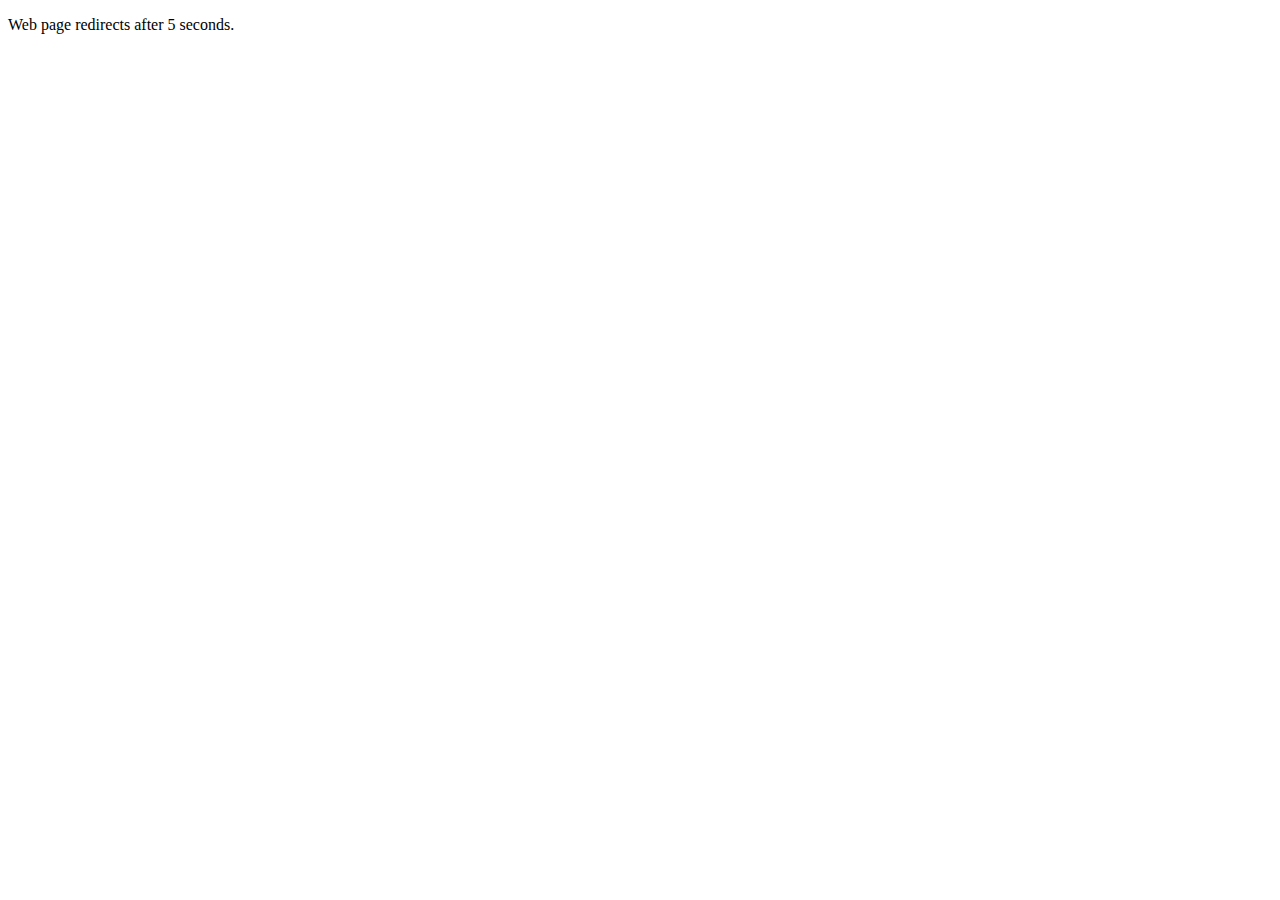
<file: index.html>
<!DOCTYPE html>
<html>
   <body>
      <script>
         setTimeout(function(){
            window.location.href = 'https://sampindo.id';
         }, 5000);
      </script>
      <p>Web page redirects after 5 seconds.</p>
   </body>
</html>
</file>
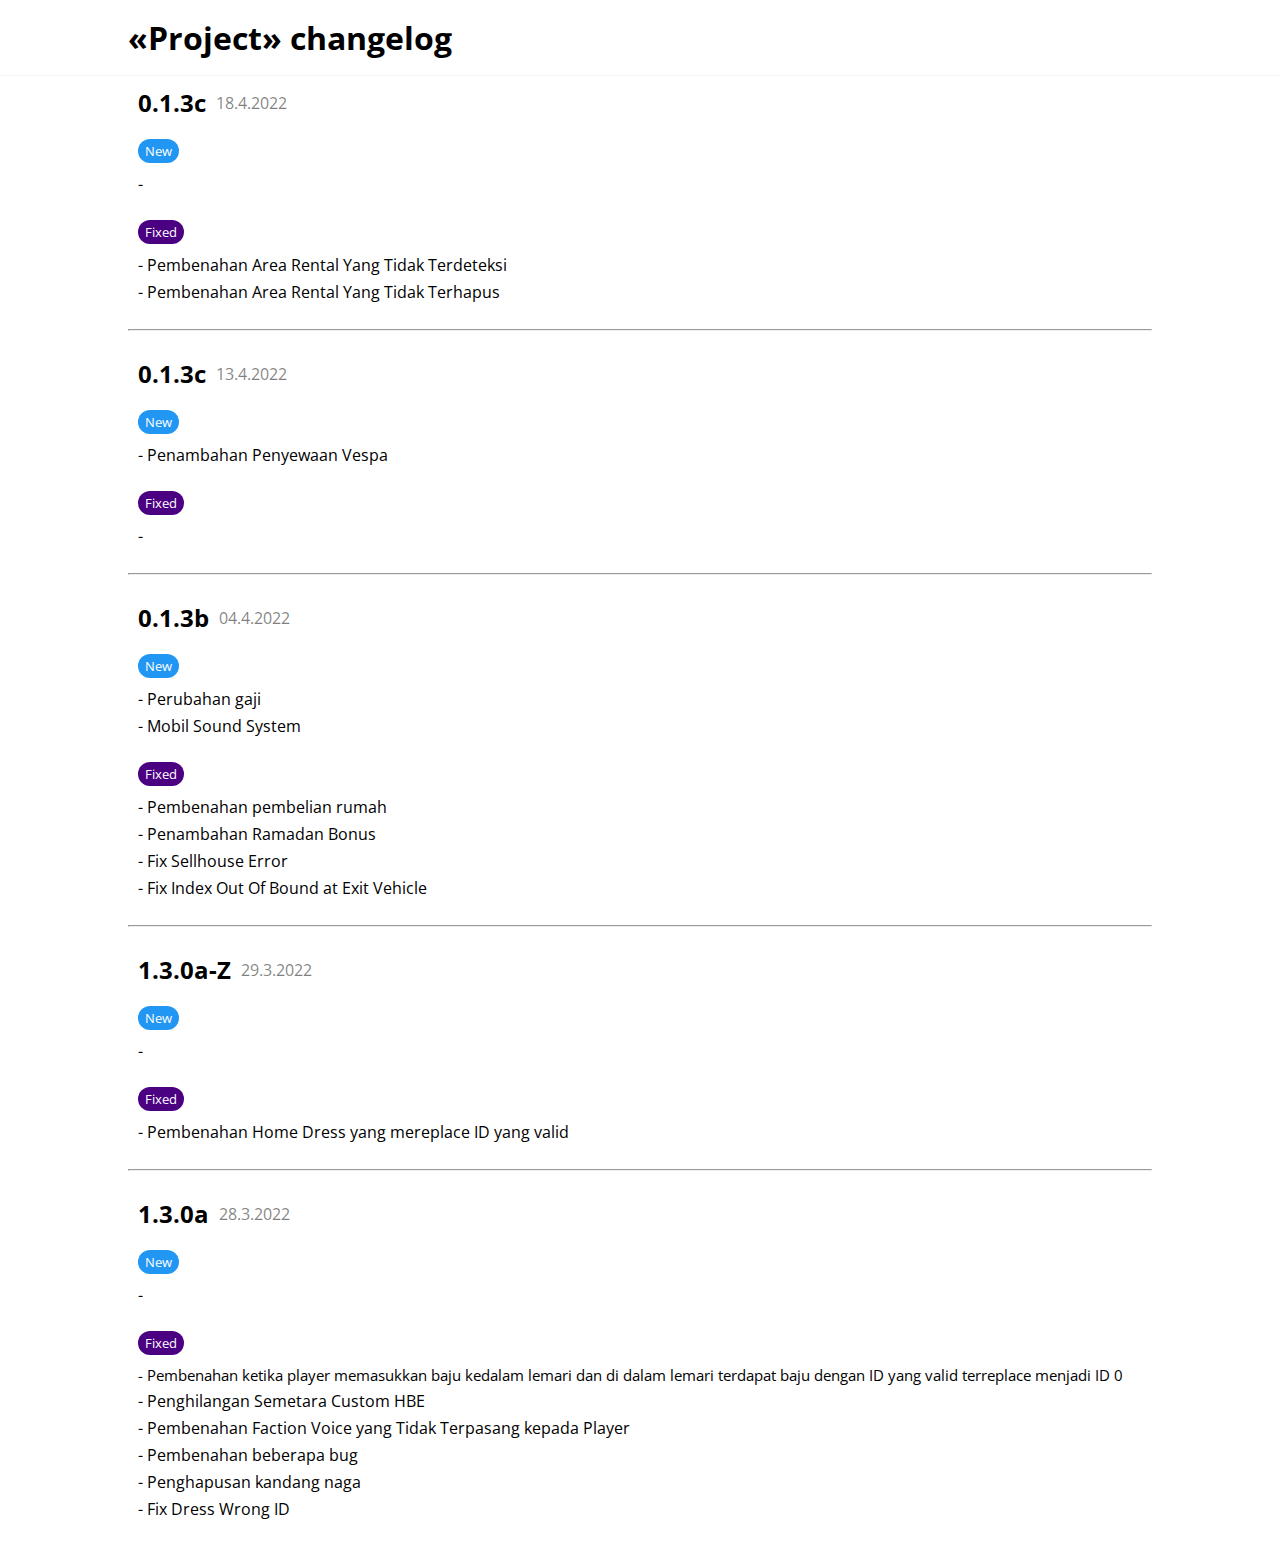
<file: v1/index.html>
<html>
    <head>
        <title>
            SAMPINDO SAMP V1 Changelog
        </title>
        <link rel="stylesheet" href="index.css">
    </head>
    <body>
        <header class="-fixed">
            <h1>«Project» changelog</h1>
        </header>
        <div class="wrap-content">
            <article class="changelog">
                <section class="version -planned">
                    <div class="header">
                    <h2 class="version-num">0.1.3c</h2>
                    <time class="datetime" datetime="18-04-2022">18.4.2022</time>
                    </div>
                    <section>
                    <div class="label -s -blue">New</div>
                    <ul>
                        <li>-</li>
                    </ul>
                    </section>
                    <section>
                    <div class="label -s -bg" style="background: indigo;">Fixed</div>
                    <ul>
                        <li>- Pembenahan Area Rental Yang Tidak Terdeteksi</li>
                        <li>- Pembenahan Area Rental Yang Tidak Terhapus</li>
                    </ul>
                    </section>
                </section>
            </article>
            <hr/>
            <article class="changelog">
                <section class="version -planned">
                    <div class="header">
                    <h2 class="version-num">0.1.3c</h2>
                    <time class="datetime" datetime="13-04-2022">13.4.2022</time>
                    </div>
                    <section>
                    <div class="label -s -blue">New</div>
                    <ul>
                        <li>- Penambahan Penyewaan Vespa</li>
                    </ul>
                    </section>
                    <section>
                    <div class="label -s -bg" style="background: indigo;">Fixed</div>
                    <ul>
                        <li>-</li>
                    </ul>
                    </section>
                </section>
            </article>
            <hr/>
            <article class="changelog">
                <section class="version -planned">
                    <div class="header">
                    <h2 class="version-num">0.1.3b</h2>
                    <time class="datetime" datetime="04-04-2022">04.4.2022</time>
                    </div>
                    <section>
                    <div class="label -s -blue">New</div>
                    <ul>
                        <li>- Perubahan gaji</li>
                        <li>- Mobil Sound System</li>
                    </ul>
                    </section>
                    <section>
                    <div class="label -s -bg" style="background: indigo;">Fixed</div>
                    <ul>
                        <li>- Pembenahan pembelian rumah</li>
                        <li>- Penambahan Ramadan Bonus </li>
                        <li>- Fix Sellhouse Error</li>
                        <li>- Fix Index Out Of Bound at Exit Vehicle</li>
                    </ul>
                    </section>
                </section>
            </article>
            <hr/>
            <article class="changelog">
                <section class="version -planned">
                    <div class="header">
                    <h2 class="version-num">1.3.0a-Z</h2>
                    <time class="datetime" datetime="29-03-2022">29.3.2022</time>
                    </div>
                    <section>
                    <div class="label -s -blue">New</div>
                    <ul>
                        <li>-</li>
                    </ul>
                    </section>
                    <section>
                    <div class="label -s -bg" style="background: indigo;">Fixed</div>
                    <ul>
                        <li>- Pembenahan Home Dress yang mereplace ID yang valid </li>
                    </ul>
                    </section>
                </section>
            </article>
            <hr/>
            <article class="changelog">
            <section class="version -planned">
                <div class="header">
                <h2 class="version-num">1.3.0a</h2>
                <time class="datetime" datetime="28-03-2022">28.3.2022</time>
                </div>
                <section>
                <div class="label -s -blue">New</div>
                <ul>
                    <li>-</li>
                </ul>
                </section>
                <section>
                <div class="label -s -bg" style="background: indigo;">Fixed</div>
                <ul>
                    <li style="font-size: 15;">- Pembenahan ketika player memasukkan baju kedalam lemari dan di dalam lemari terdapat baju dengan ID yang valid terreplace menjadi ID 0</li>
                    <li>- Penghilangan Semetara Custom HBE</li>
                    <li>- Pembenahan Faction Voice yang Tidak Terpasang kepada Player</li>
                    <li>- Pembenahan beberapa bug </li>
                    <li>- Penghapusan kandang naga </li>
                    <li>- Fix Dress Wrong ID </li>
                </ul>
                </section>
            </section>
            </article>
        </div>
    </body>
</html>
</file>
<file: v1/index.css>
@charset "UTF-8";
 @import url('https://fonts.googleapis.com/css?family=Lato:400,400i,700,700i|Open+Sans:400,400i,600,600i,700,700i|Roboto+Slab:300,400,700&subset=cyrillic');
 html {
	 box-sizing: border-box;
}
 *::before, *, *::after {
	 box-sizing: inherit;
	 margin: 0;
	 padding: 0;
}
 body {
	 font-family: 'Open Sans', sans-serif;
}
 img.emoji {
	 height: 1em;
	 width: 1em;
	 margin: 0 0.05em 0 0.1em;
	 vertical-align: -0.1em;
}
 header {
	 border-bottom: 1px solid #f3f3f3;
	 padding: 1rem;
}
 header.-fixed {
	 position: fixed;
	 top: 0;
	 width: 100%;
	 background: white;
	 z-index: 1;
}
 header > * {
	 max-width: 1024px;
	 margin: 0 auto;
}
 header.-fixed + .wrap-content {
	 padding-top: 60px;
}
 .wrap-content {
	 overflow-y: auto;
	 min-height: calc(100vh - 64px);
	 max-width: 1024px;
	 margin: 0 auto;
}
 article {
	 padding: 10px;
}
 article header {
	 border-bottom: 1px solid #f3f3f3;
	 padding: 1rem 0;
}
 article section.version {
	 margin: 1rem 0;
}
 article section.version .header {
	 position: relative;
	 display: flex;
	 align-items: center;
}
 article section.version .header .version-num.-planned {
	 color: rgba(0, 0, 0, .3);
}
 article section.version .header .version-num.-labelled {
	 display: inline-flex;
	 padding: 0 4px;
	 border: 2px solid rgba(0, 0, 0, .5);
	 background: transparent;
	 border-radius: 5px;
	 align-items: center;
	 justify-content: center;
}
 article section.version .header .version-num.-deprecated {
	 display: inline-flex;
	 padding: 0 4px;
	 border: 2px solid transparent;
	 color: white;
	 background: #4d4d4d;
	 border-radius: 5px;
	 align-items: center;
	 justify-content: center;
}
 article section.version .header .version-num.-declined {
	 display: inline-flex;
	 padding: 0 4px;
	 border: 2px solid rgba(0, 0, 0, .3);
	 color: rgba(0, 0, 0, .5);
	 background: transparent;
	 border-radius: 5px;
	 align-items: center;
	 justify-content: center;
	 text-decoration: line-through;
}
 article section.version .header .datetime {
	 margin: 0 0 0 10px;
	 color: rgba(0, 0, 0, .5);
}
 article section.version .header > *:not(:first-child) {
	 margin: 0 0 0 10px;
}
 article section.version .label, article section.version .label-inline {
	 display: inline-flex;
	 padding: 4px 10px;
	 margin: 20px 0 5px 0;
	 border: 1px solid transparent;
	 color: white;
	 background: #bababa;
	 border-radius: 9999px;
	 align-items: center;
	 justify-content: center;
}
 article section.version .label.-s, article section.version .label-inline.-s {
	 padding: 2px 6px;
	 font-size: 10pt;
}
 article section.version .label.-m, article section.version .label-inline.-m {
	 padding: 4px 10px;
	 font-size: 12pt;
}
 article section.version .label.-l, article section.version .label-inline.-l {
	 padding: 6px 14px;
	 font-size: 14pt;
}
 article section.version .label.-yellow, article section.version .label-inline.-yellow {
	 color: black;
	 background: #fdd835;
}
 article section.version .label.-blue, article section.version .label-inline.-blue {
	 color: white;
	 background: #2196f3;
}
 article section.version .label.-green, article section.version .label-inline.-green {
	 color: white;
	 background: #4caf50;
}
 article section.version .label.-orange, article section.version .label-inline.-orange {
	 color: white;
	 background: #ff9800;
}
 article section.version .label.-red, article section.version .label-inline.-red {
	 color: white;
	 background: #f44336;
}
 article section.version .label.-ghost, article section.version .label-inline.-ghost {
	 background: transparent;
	 border: 2px solid #bababa;
	 color: #bababa;
	 font-weight: 600;
}
 article section.version .label.-ghost.-yellow, article section.version .label-inline.-ghost.-yellow {
	 color: black;
	 border-color: #fdd835;
}
 article section.version .label.-ghost.-blue, article section.version .label-inline.-ghost.-blue {
	 color: #2196f3;
	 border-color: #2196f3;
}
 article section.version .label.-ghost.-green, article section.version .label-inline.-ghost.-green {
	 color: #4caf50;
	 border-color: #4caf50;
}
 article section.version .label.-ghost.-orange, article section.version .label-inline.-ghost.-orange {
	 color: #ff9800;
	 border-color: #ff9800;
}
 article section.version .label.-ghost.-red, article section.version .label-inline.-ghost.-red {
	 color: #f44336;
	 border-color: #f44336;
}
 article section.version .label-inline {
	 padding: 2px 6px;
	 font-size: 10pt;
	 border-radius: 5px;
	 margin: 0 5px 0 0;
}
 article section.version ul, article section.version ol {
	 list-style-position: inside;
}
 article section.version ul li, article section.version ol li {
	 display: flex;
	 align-items: center;
	 margin: 5px 0;
}
 article section.version dd {
	 list-style-position: inside;
}
 article section.version dd dt {
	 display: flex;
	 align-items: center;
	 margin: 5px 0;
}
 article section.version.-declined {
	 padding: 0 4px;
	 opacity: 0.5;
	 background: transparent;
	 border-radius: 5px;
	 align-items: center;
	 justify-content: center;
	 text-decoration: line-through;
}
</file>
